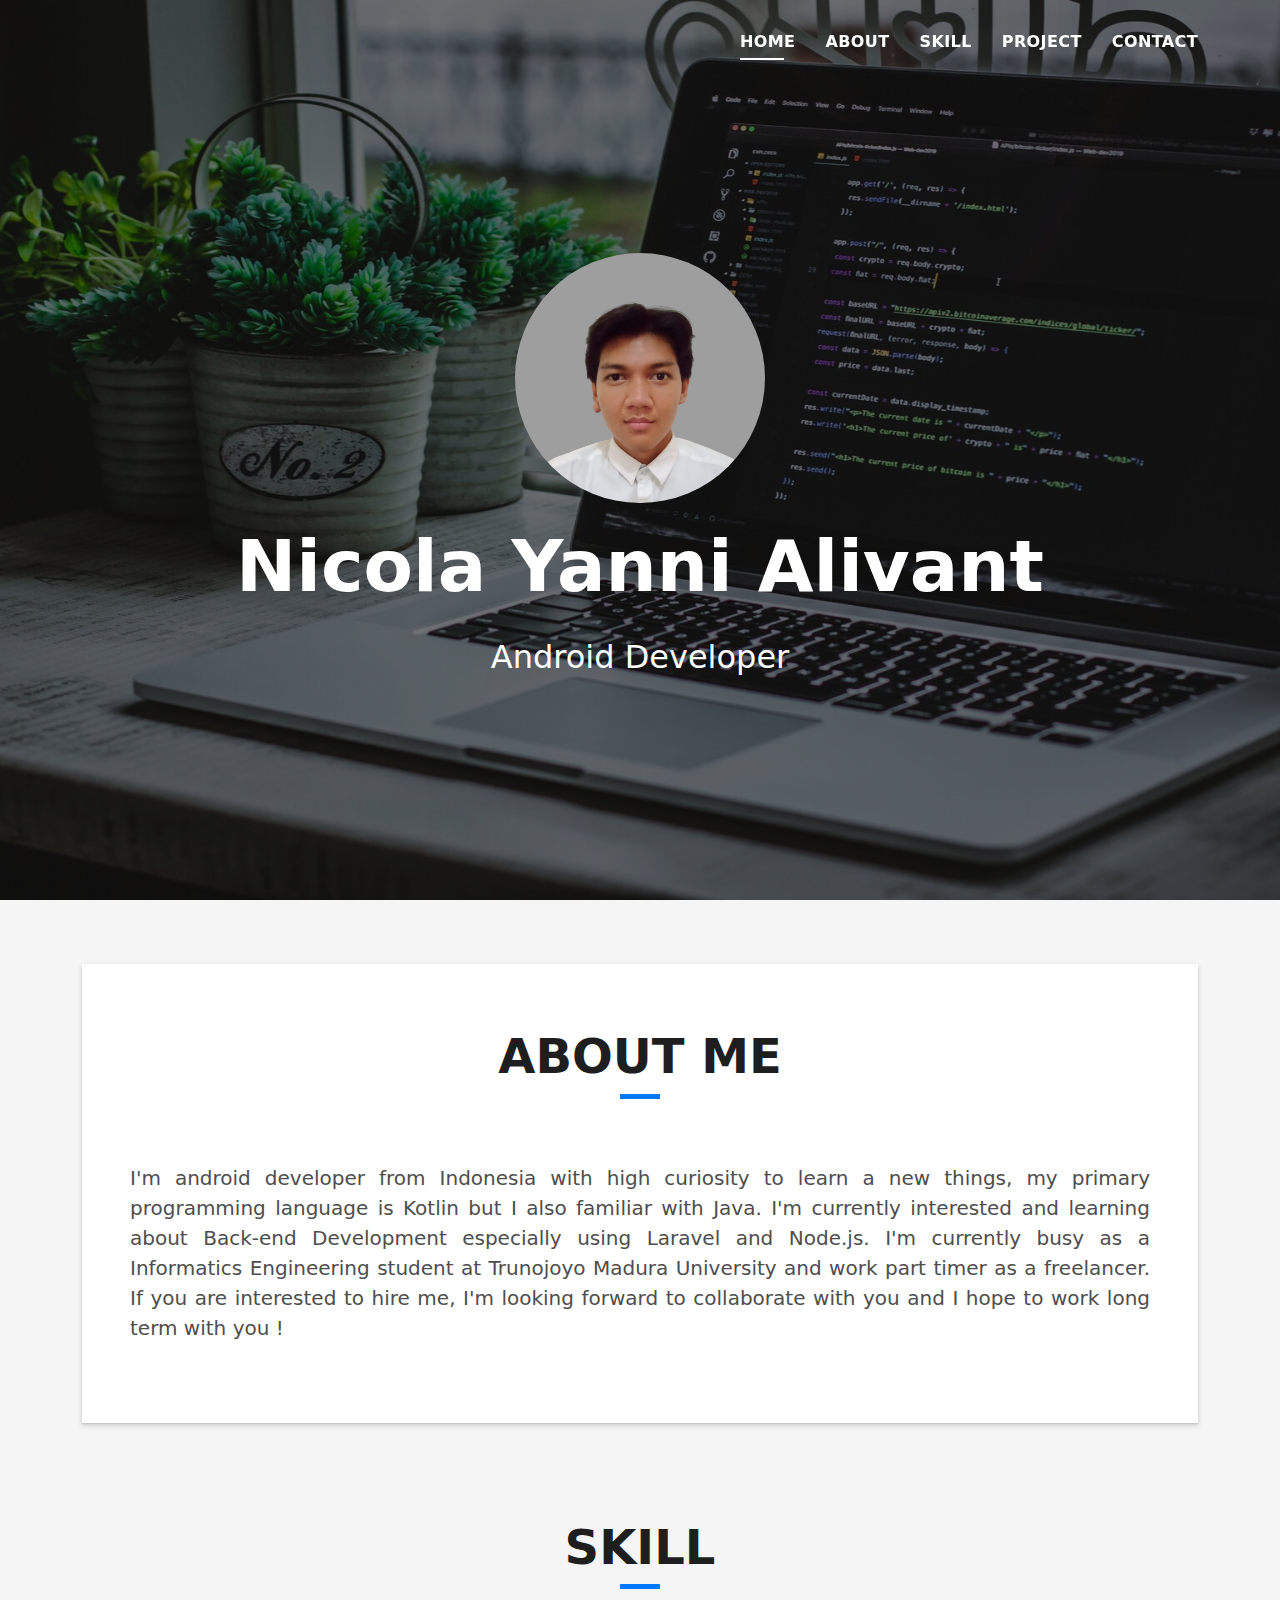
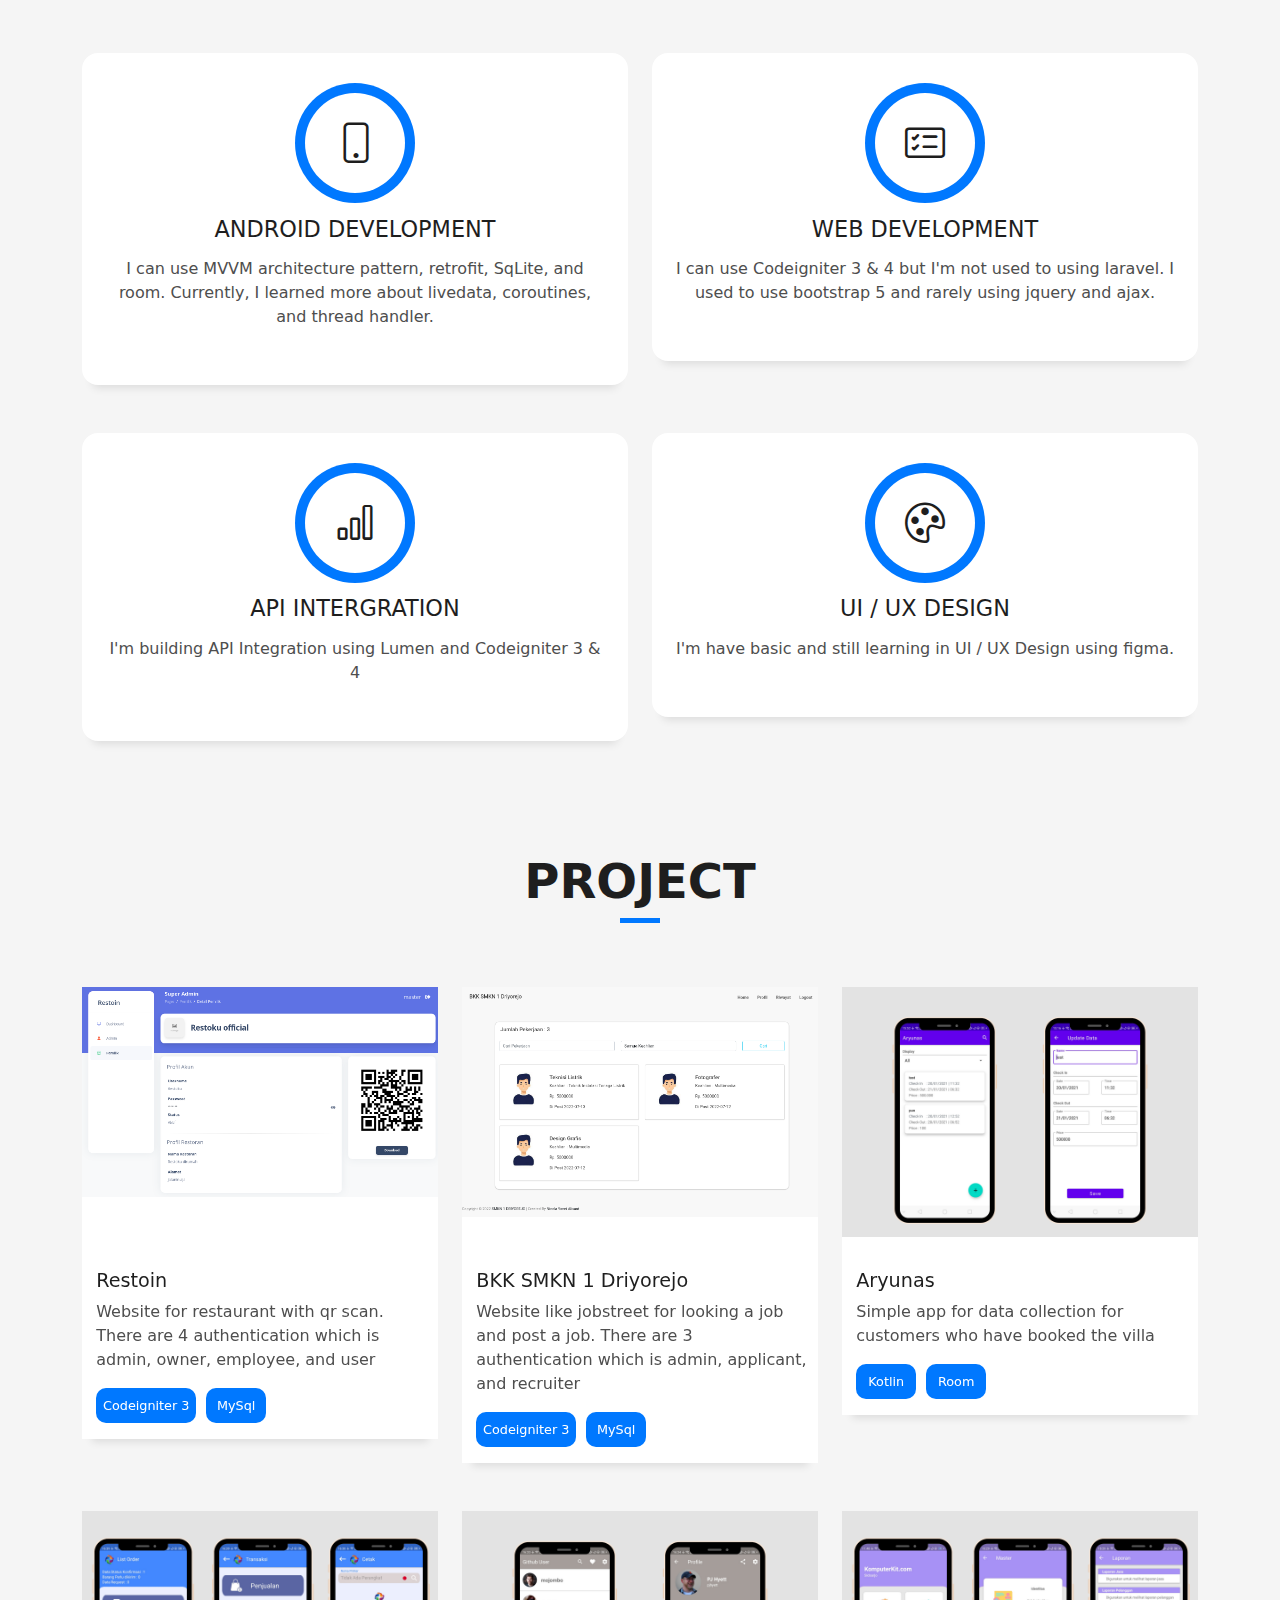
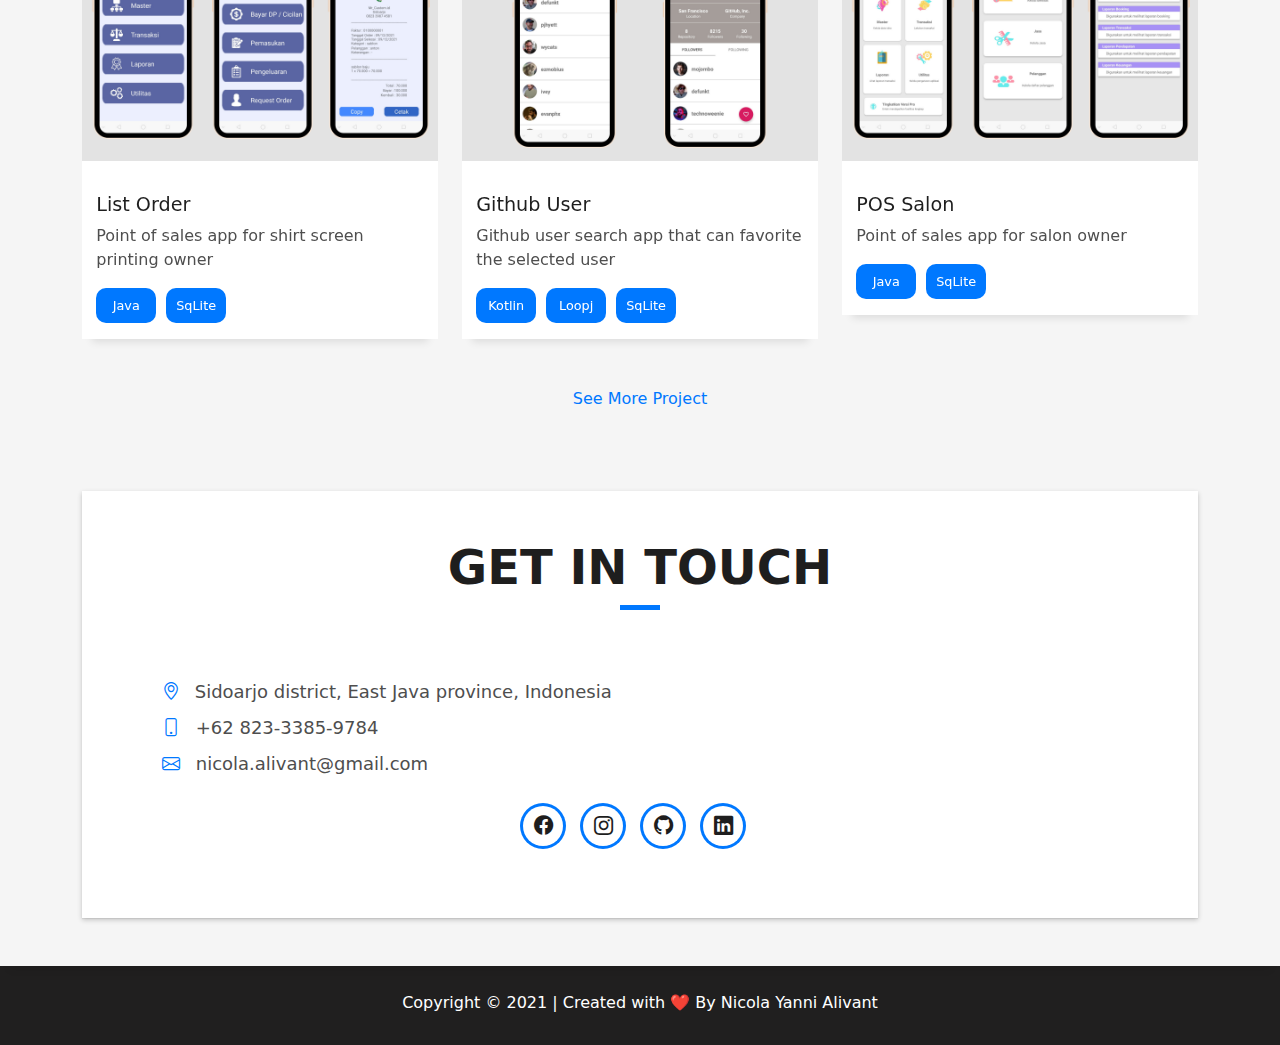
<file: index.html>
<!DOCTYPE html>
<html lang="en">

<head>
  <meta charset="utf-8">
  <meta content="width=device-width, initial-scale=1.0" name="viewport">

  <title>Nicola Yanni Alivant</title>
  <meta content="" name="description">
  <meta content="" name="keywords">

  <!-- Favicons -->
  <link href="assets/img/logo.png" rel="icon">
  <link href="assets/img/apple-touch-icon.png" rel="apple-touch-icon">

  <!-- Vendor CSS Files -->
  <link href="assets/vendor/bootstrap/css/bootstrap.min.css" rel="stylesheet">
  <link href="assets/vendor/bootstrap-icons/bootstrap-icons.css" rel="stylesheet">
  <link href="assets/vendor/glightbox/css/glightbox.min.css" rel="stylesheet">
  <link href="assets/vendor/swiper/swiper-bundle.min.css" rel="stylesheet">

  <!-- Template Main CSS File -->
  <link href="assets/css/style.css" rel="stylesheet">
</head>

<body>

  <!-- ======= Header ======= -->
  <header id="header" class="fixed-top">
    <div class="container d-flex align-items-center justify-content-between">

      <!-- <h1 class="logo"><a href="index.html">Nicola Yanni Alivant</a></h1> -->  
      <div class="logo"></div>
      <!-- <a href="index.html" class="logo"><img src="assets/img/logo.jpg" alt="" class="img-fluid"></a> -->

      <nav id="navbar" class="navbar">
        <ul>
          <li><a class="nav-link scrollto active" href="#hero">Home</a></li>
          <li><a class="nav-link scrollto" href="#about">About</a></li>
          <li><a class="nav-link scrollto" href="#services">Skill</a></li>
          <li><a class="nav-link scrollto " href="#work">Project</a></li>
          <li><a class="nav-link scrollto" href="#contact">Contact</a></li>
        </ul>
        <i class="bi bi-list mobile-nav-toggle"></i>
      </nav><!-- .navbar -->

    </div>
  </header><!-- End Header -->

  <!-- ======= Hero Section ======= -->
  <div id="hero" class="hero route bg-image" style="background-image: url(assets/img/header.jpg);">
    <div class="overlay-itro"></div>
    <div class="hero-content display-table">
      <div class="table-cell">
        <div class="container">
          <!--<p class="display-6 color-d">Hello, world!</p>-->
          <img src="assets/img/me-edited.png" style="border-radius: 50%; object-fit: cover; height: 250px; width: 250px; margin-bottom: 20px; margin-top: 50px;">
          <h1 class="hero-title mb-4">Nicola Yanni Alivant</h1>
          <p class="hero-subtitle">Android Developer</p>
          <!-- <p class="pt-3"><a class="btn btn-primary btn js-scroll px-4" href="#about" role="button">Learn More</a></p> -->
        </div>
      </div>
    </div>
  </div><!-- End Hero Section -->

    <!-- ======= About Section ======= -->
    <section id="about" class="about-mf sect-pt4 route">
      <div class="container">
        <div class="row">
          <div class="col-sm-12">
            <div class="box-shadow-full">
              <div class="row">                
                <div class="col-md-12">
                  <div class="about-me pt-4 pt-md-0">
                    <div class="title-box text-center">
                      <h4 class="title-a">
                        About Me
                      </h4>
                      <div class="line-mf"></div>
                    </div>
                    <p class="lead">
                      I'm android developer from Indonesia with high curiosity to learn a new things, my primary programming language is Kotlin but I also familiar with Java. I'm currently interested and learning about Back-end Development especially using Laravel and Node.js. 
                      I'm currently busy as a Informatics Engineering student at Trunojoyo Madura University and work part timer as a freelancer. If you are interested to hire me, I'm looking forward to collaborate with you and I hope to work long term with you !
                    </p>
                  </div>
                </div>
              </div>
            </div>
          </div>
        </div>
      </div>
    </section><!-- End About Section -->

    <!-- ======= Skill Section ======= -->
    <section id="services" class="services-mf pt-5 route">
      <div class="container">
        <div class="row">
          <div class="col-sm-12">
            <div class="title-box text-center">
              <h4 class="title-a">
                Skill
              </h4>              
              <div class="line-mf"></div>
            </div>
          </div>
        </div>
        <div class="row">
          <div class="col-md-6">
            <div class="service-box">
              <div class="service-ico">
                <span class="ico-circle"><i class="bi bi-phone"></i></span>
              </div>
              <div class="service-content">
                <h2 class="s-title">Android Development</h2>
                <p class="s-description text-center">
                  I can use MVVM architecture pattern, retrofit, SqLite, and room. Currently, I learned more about livedata, coroutines, and thread handler.
                </p>
              </div>
            </div>
          </div>
          <div class="col-md-6">
            <div class="service-box">
              <div class="service-ico">
                <span class="ico-circle"><i class="bi bi-card-checklist"></i></span>
              </div>
              <div class="service-content">
                <h2 class="s-title">Web Development</h2>
                <p class="s-description text-center">
                  I can use Codeigniter 3 & 4 but I'm not used to using laravel. I used to use bootstrap 5 and rarely using jquery and ajax.
                </p>
              </div>
            </div>
          </div>
          <div class="col-md-6">
            <div class="service-box">
              <div class="service-ico">
                <span class="ico-circle"><i class="bi bi-bar-chart"></i></span>
              </div>
              <div class="service-content">
                <h2 class="s-title">API Intergration</h2>
                <p class="s-description text-center">
                  I'm building API Integration using Lumen and Codeigniter 3 & 4
                </p>
              </div>
            </div>
          </div>
          <div class="col-md-6">
            <div class="service-box">
              <div class="service-ico">
                <span class="ico-circle"><i class="bi bi-palette"></i></span>
              </div>
              <div class="service-content">
                <h2 class="s-title">UI / UX Design</h2>
                <p class="s-description text-center">
                  I'm have basic and still learning in UI / UX Design using figma.
                </p>
              </div>
            </div>
          </div>          
        </div>
      </div>
    </section><!-- End Skill Section -->

    <!-- ======= Portfolio Section ======= -->
    <section id="work" class="portfolio-mf sect-pt4 route">
      <div class="container">
        <div class="row">
          <div class="col-sm-12">
            <div class="title-box text-center">
              <h4 class="title-a">
                Project
              </h4>
              <div class="line-mf"></div>
            </div>
          </div>
        </div>
        <div class="row">
          <div class="col-md-4">
            <div class="work-box">
              <a href="assets/img/project/restoin.png" data-gallery="portfolioGallery" class="portfolio-lightbox">
                <div class="work-img">
                  <img src="assets/img/project/restoin.png" alt="" class="img-fluid">
                </div>
              </a>
              <div class="work-content">
                <div class="row">
                  <div class="col-sm-12">
                    <h2 class="w-title">Restoin</h2>
                    <p class="w-desc">Website for restaurant with qr scan. There are 4 authentication which is admin, owner, employee, and user</p>
                    <div class="w-more d-flex">
                      <div class="box-tools" style="width: 100px;">Codeigniter 3</div>
                      <div class="box-tools-sec">MySql</div>
                    </div>
                  </div>
                </div>
              </div>
            </div>
          </div>
            <div class="col-md-4">
              <div class="work-box">
                <a href="assets/img/project/bkk smkn1driyorejo.png" data-gallery="portfolioGallery" class="portfolio-lightbox">
                  <div class="work-img">
                    <img src="assets/img/project/bkk smkn1driyorejo.png" alt="" class="img-fluid">
                  </div>
                </a>
                <div class="work-content">
                  <div class="row">
                    <div class="col-sm-12">
                      <h2 class="w-title">BKK SMKN 1 Driyorejo</h2>
                      <p class="w-desc">Website like jobstreet for looking a job and post a job. There are 3 authentication which is admin, applicant, and recruiter</p>
                      <div class="w-more d-flex">
                        <div class="box-tools" style="width: 100px;">Codeigniter 3</div>
                        <div class="box-tools-sec">MySql</div>
                      </div>
                    </div>
                  </div>
                </div>
              </div>
            </div>
          <div class="col-md-4">
            <div class="work-box">
              <a href="assets/img/project/aryunas.png" data-gallery="portfolioGallery" class="portfolio-lightbox">
                <div class="work-img">
                  <img src="assets/img/project/aryunas.png" alt="" class="img-fluid">
                </div>
              </a>
              <div class="work-content">
                <div class="row">
                  <div class="col-sm-12">
                    <h2 class="w-title">Aryunas</h2>
                    <p class="w-desc">Simple app for data collection for customers who have booked the villa</p>
                    <div class="w-more d-flex">
                      <div class="box-tools">Kotlin</div>
                      <div class="box-tools-sec">Room</div>
                    </div>
                  </div>
                </div>
              </div>
            </div>
          </div>
          <div class="col-md-4">
            <div class="work-box">
              <a href="assets/img/project/list-order.png" data-gallery="portfolioGallery" class="portfolio-lightbox">
                <div class="work-img">
                  <img src="assets/img/project/list-order.png" alt="" class="img-fluid">
                </div>
              </a>
              <div class="work-content">
                <div class="row">
                  <div class="col-sm-12">
                    <h2 class="w-title">List Order</h2>
                    <p class="w-desc">Point of sales app for shirt screen <br>printing owner</p>
                    <div class="w-more d-flex">
                      <div class="box-tools">Java</div>
                      <div class="box-tools-sec">SqLite</div>
                    </div>
                  </div>
                </div>
              </div>
            </div>
          </div>
          <div class="col-md-4">
            <div class="work-box">
              <a href="assets/img/project/github-user.png" data-gallery="portfolioGallery" class="portfolio-lightbox">
                <div class="work-img">
                  <img src="assets/img/project/github-user.png" alt="" class="img-fluid">
                </div>
              </a>
              <div class="work-content">
                <div class="row">
                  <div class="col-sm-12">
                    <h2 class="w-title">Github User</h2>
                    <p class="w-desc">Github user search app that can favorite the selected user</p>
                    <div class="w-more d-flex">
                      <div class="box-tools">Kotlin</div>
                      <div class="box-tools-sec">Loopj</div>
                      <div class="box-tools-sec">SqLite</div>
                    </div>
                  </div>
                </div>
              </div>
            </div>
          </div>          
          <div class="col-md-4">
            <div class="work-box">
              <a href="assets/img/project/salon.png" data-gallery="portfolioGallery" class="portfolio-lightbox">
                <div class="work-img">
                  <img src="assets/img/project/salon.png" alt="" class="img-fluid">
                </div>
              </a>
              <div class="work-content">
                <div class="row">
                  <div class="col-sm-12">
                    <h2 class="w-title">POS Salon</h2>
                    <p class="w-desc">Point of sales app for salon owner</p>
                    <div class="w-more d-flex">
                      <div class="box-tools">Java</div>
                      <div class="box-tools-sec">SqLite</div>
                    </div>
                  </div>
                </div>
              </div>
            </div>
          </div>
          
          <a class="more-project text-center" href="project.html">See More Project</a>                

        </div>
      </div>
    </section><!-- End Portfolio Section -->

    <!-- ======= Contact Section ======= -->
    <section id="contact" class="paralax-mf footer-paralax bg-image route">
      <div class="overlay-mf"></div>
      <div class="container">
        <div class="row">
          <div class="col-sm-12">
            <div class="contact-mf">
              <div id="contact" class="box-shadow-full">
                <div class="row">                  
                  <div class="col-md-12">
                    <div class="title-box text-center">
                      <h4 class="title-a">
                        Get in Touch
                      </h4>
                      <div class="line-mf"></div>
                    </div>
                    <div class="more-info">                      
                      <ul class="list-ico">
                        <li><span class="bi bi-geo-alt"></span> Sidoarjo district, East Java province, Indonesia</li>
                        <li><span class="bi bi-phone"></span> +62 823-3385-9784</li>
                        <li><span class="bi bi-envelope"></span> nicola.alivant@gmail.com</li>
                      </ul>
                    </div>
                    <div class="socials text-center">
                      <ul>
                        <li><a href="https://www.facebook.com/Nicola.Alivant/" target="_blank"><span class="ico-circle"><i class="bi bi-facebook"></i></span></a></li>
                        <li><a href="https://www.instagram.com/nicola_alivant/" target="_blank"><span class="ico-circle"><i class="bi bi-instagram"></i></span></a></li>
                        <li><a href="https://github.com/alco-845" target="_blank"><span class="ico-circle"><i class="bi bi-github"></i></span></a></li>
                        <li><a href="https://www.linkedin.com/in/nicola-alivant" target="_blank"><span class="ico-circle"><i class="bi bi-linkedin"></i></span></a></li>
                      </ul>
                    </div>
                  </div>
                </div>
              </div>
            </div>
          </div>
        </div>
      </div>
    </section><!-- End Contact Section -->

  </main><!-- End #main -->

  <!-- ======= Footer ======= -->
  <footer>
    <div class="container">
      <div class="row">
        <div class="col-sm-12">
          <div class="copyright-box">
            <p class="copyright">
              Copyright &copy; 2021 | Created with ❤️ By Nicola Yanni Alivant
            </p>
          </div>
        </div>
      </div>
    </div>
  </footer><!-- End  Footer -->

  <div id="preloader"></div>
  <a href="#" class="back-to-top d-flex align-items-center justify-content-center"><i class="bi bi-arrow-up-short"></i></a>

  <!-- Vendor JS Files -->
  <script src="assets/vendor/bootstrap/js/bootstrap.bundle.min.js"></script>
  <script src="assets/vendor/glightbox/js/glightbox.min.js"></script>
  <script src="assets/vendor/php-email-form/validate.js"></script>
  <script src="assets/vendor/purecounter/purecounter.js"></script>
  <script src="assets/vendor/swiper/swiper-bundle.min.js"></script>
  <script src="assets/vendor/typed.js/typed.min.js"></script>

  <!-- Template Main JS File -->
  <script src="assets/js/main.js"></script>

</body>

</html>
</file>
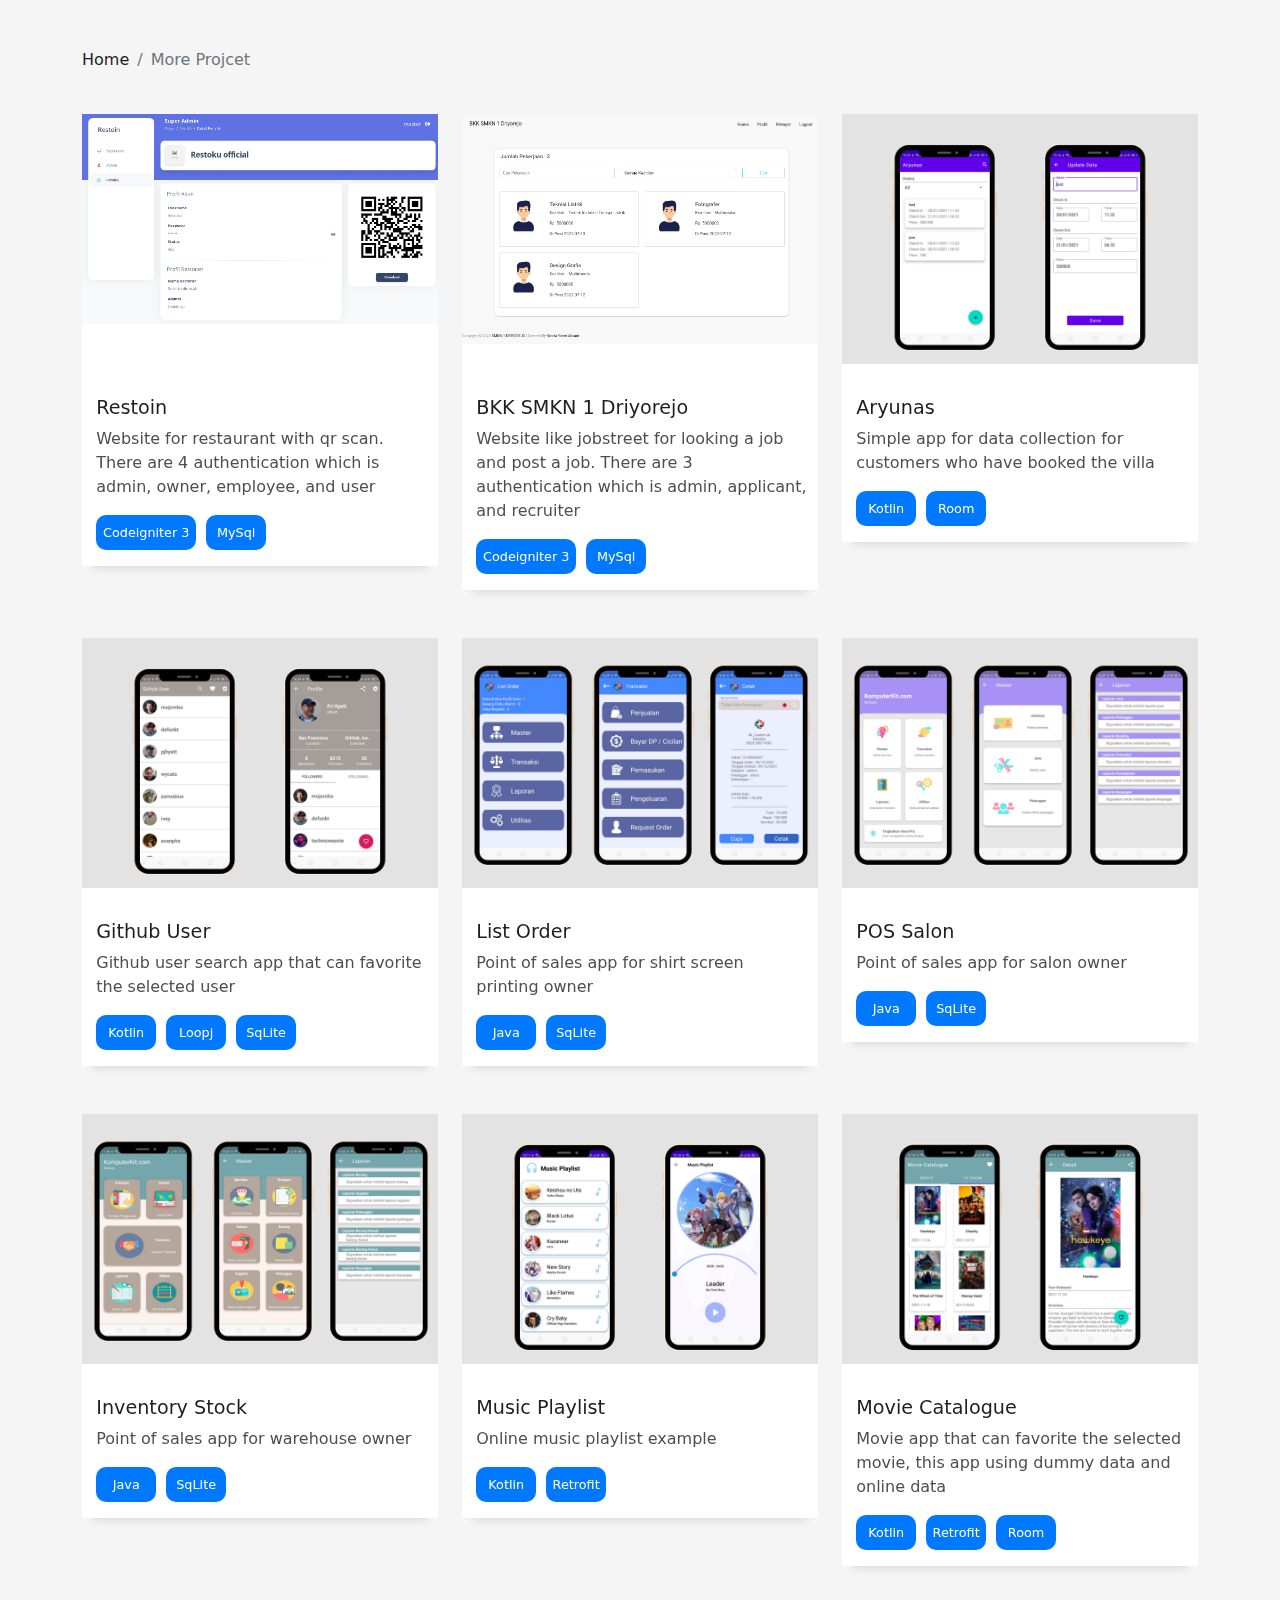
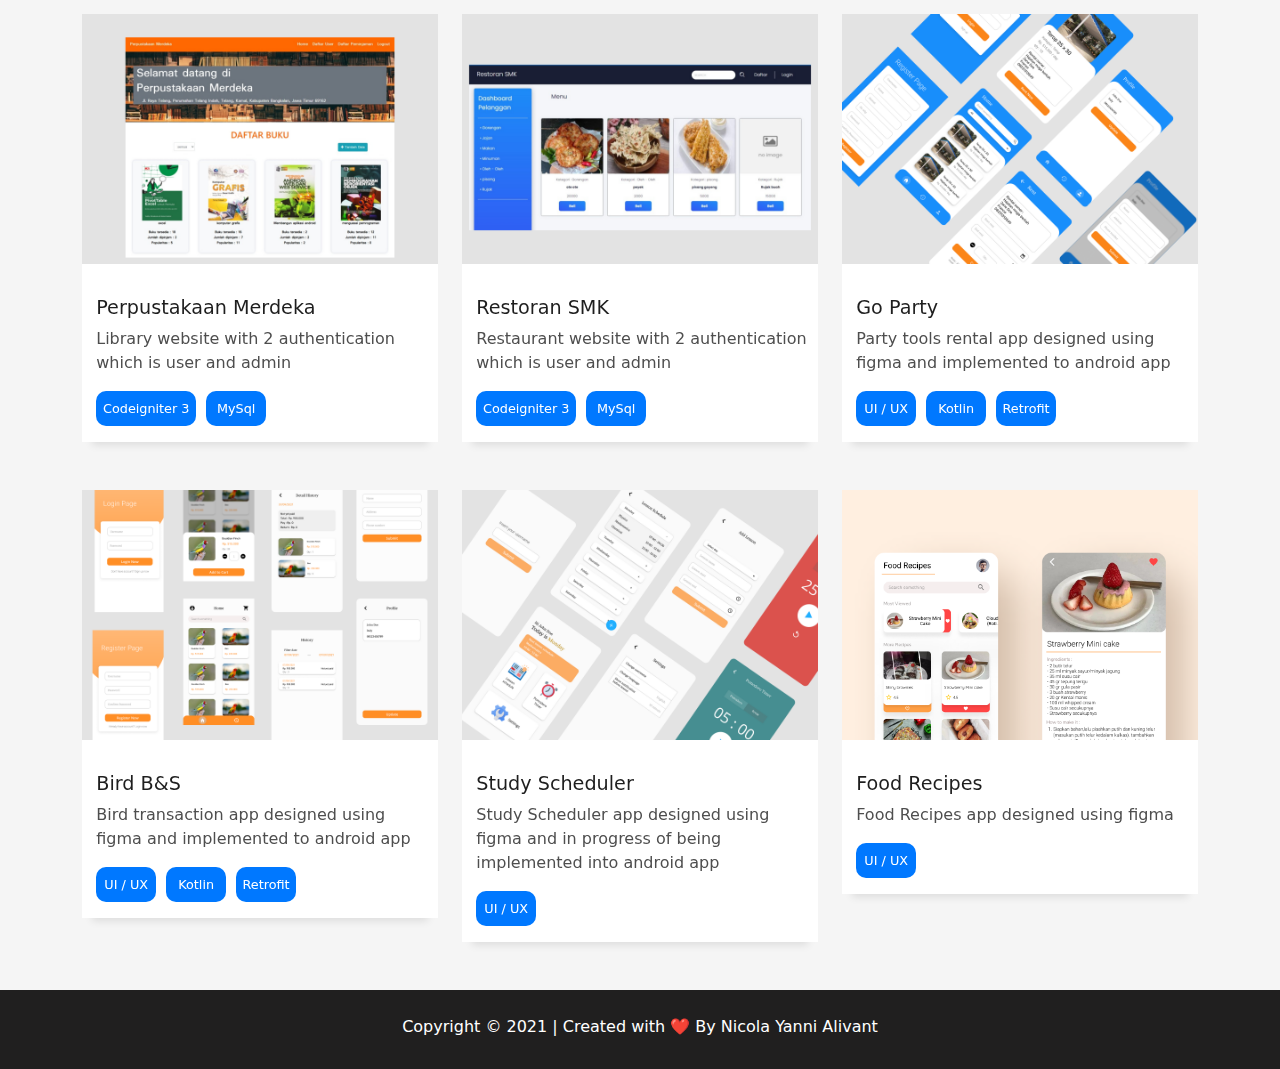
<file: project.html>
<!DOCTYPE html>
<html lang="en">

<head>
  <meta charset="utf-8">
  <meta content="width=device-width, initial-scale=1.0" name="viewport">

  <title>Nicola Yanni Alivant</title>
  <meta content="" name="description">
  <meta content="" name="keywords">

  <!-- Favicons -->
  <link href="assets/img/logo.png" rel="icon">
  <link href="assets/img/apple-touch-icon.png" rel="apple-touch-icon">

  <!-- Vendor CSS Files -->
  <link href="assets/vendor/bootstrap/css/bootstrap.min.css" rel="stylesheet">
  <link href="assets/vendor/bootstrap-icons/bootstrap-icons.css" rel="stylesheet">
  <link href="assets/vendor/glightbox/css/glightbox.min.css" rel="stylesheet">
  <link href="assets/vendor/swiper/swiper-bundle.min.css" rel="stylesheet">

  <!-- Template Main CSS File -->
  <link href="assets/css/style.css" rel="stylesheet">
</head>

<body>

  <div class="intro intro-single route bg-image">
    <div class="intro-content display-table">
      <div class="table-cell">
        <div class="container">
          <ol class="breadcrumb d-flex mt-5">
            <li class="breadcrumb-item">
              <a href="index.html">Home</a>
            </li>
            <li class="breadcrumb-item active">More Projcet</li>
          </ol>
        </div>
      </div>
    </div>
  </div>

    <!-- ======= Portfolio Section ======= -->
    <section id="work" class="portfolio-mf sect-pt4 route" style="margin-top: -3%;">
      <div class="container">
        <div class="row">
          <div class="col-md-4">
            <div class="work-box">
              <a href="assets/img/project/restoin.png" data-gallery="portfolioGallery" class="portfolio-lightbox">
                <div class="work-img">
                  <img src="assets/img/project/restoin.png" alt="" class="img-fluid">
                </div>
              </a>
              <div class="work-content">
                <div class="row">
                  <div class="col-sm-12">
                    <h2 class="w-title">Restoin</h2>
                    <p class="w-desc">Website for restaurant with qr scan. There are 4 authentication which is admin, owner, employee, and user</p>
                    <div class="w-more d-flex">
                      <div class="box-tools" style="width: 100px;">Codeigniter 3</div>
                      <div class="box-tools-sec">MySql</div>
                    </div>
                  </div>
                </div>
              </div>
            </div>
          </div>
            <div class="col-md-4">
              <div class="work-box">
                <a href="assets/img/project/bkk smkn1driyorejo.png" data-gallery="portfolioGallery" class="portfolio-lightbox">
                  <div class="work-img">
                    <img src="assets/img/project/bkk smkn1driyorejo.png" alt="" class="img-fluid">
                  </div>
                </a>
                <div class="work-content">
                  <div class="row">
                    <div class="col-sm-12">
                      <h2 class="w-title">BKK SMKN 1 Driyorejo</h2>
                      <p class="w-desc">Website like jobstreet for looking a job and post a job. There are 3 authentication which is admin, applicant, and recruiter</p>
                      <div class="w-more d-flex">
                        <div class="box-tools" style="width: 100px;">Codeigniter 3</div>
                        <div class="box-tools-sec">MySql</div>
                      </div>
                    </div>
                  </div>
                </div>
              </div>
            </div>
          <div class="col-md-4">
            <div class="work-box">
              <a href="assets/img/project/aryunas.png" data-gallery="portfolioGallery" class="portfolio-lightbox">
                <div class="work-img">
                  <img src="assets/img/project/aryunas.png" alt="" class="img-fluid">
                </div>
              </a>
              <div class="work-content">
                <div class="row">
                  <div class="col-sm-12">
                    <h2 class="w-title">Aryunas</h2>
                    <p class="w-desc">Simple app for data collection for customers who have booked the villa</p>
                    <div class="w-more d-flex">
                      <div class="box-tools">Kotlin</div>
                      <div class="box-tools-sec">Room</div>
                    </div>
                  </div>
                </div>
              </div>
            </div>
          </div>
          <div class="col-md-4">
            <div class="work-box">
              <a href="assets/img/project/github-user.png" data-gallery="portfolioGallery" class="portfolio-lightbox">
                <div class="work-img">
                  <img src="assets/img/project/github-user.png" alt="" class="img-fluid">
                </div>
              </a>
              <div class="work-content">
                <div class="row">
                  <div class="col-sm-12">
                    <h2 class="w-title">Github User</h2>
                    <p class="w-desc">Github user search app that can favorite the selected user</p>
                    <div class="w-more d-flex">
                      <div class="box-tools">Kotlin</div>
                      <div class="box-tools-sec">Loopj</div>
                      <div class="box-tools-sec">SqLite</div>
                    </div>
                  </div>
                </div>
              </div>
            </div>
          </div>
          <div class="col-md-4">
            <div class="work-box">
              <a href="assets/img/project/list-order.png" data-gallery="portfolioGallery" class="portfolio-lightbox">
                <div class="work-img">
                  <img src="assets/img/project/list-order.png" alt="" class="img-fluid">
                </div>
              </a>
              <div class="work-content">
                <div class="row">
                  <div class="col-sm-12">
                    <h2 class="w-title">List Order</h2>
                    <p class="w-desc">Point of sales app for shirt screen <br>printing owner</p>
                    <div class="w-more d-flex">
                      <div class="box-tools">Java</div>
                      <div class="box-tools-sec">SqLite</div>
                    </div>
                  </div>
                </div>
              </div>
            </div>
          </div>
          <div class="col-md-4">
            <div class="work-box">
              <a href="assets/img/project/salon.png" data-gallery="portfolioGallery" class="portfolio-lightbox">
                <div class="work-img">
                  <img src="assets/img/project/salon.png" alt="" class="img-fluid">
                </div>
              </a>
              <div class="work-content">
                <div class="row">
                  <div class="col-sm-12">
                    <h2 class="w-title">POS Salon</h2>
                    <p class="w-desc">Point of sales app for salon owner</p>
                    <div class="w-more d-flex">
                      <div class="box-tools">Java</div>
                      <div class="box-tools-sec">SqLite</div>
                    </div>
                  </div>
                </div>
              </div>
            </div>
          </div>     
          <div class="col-md-4">
            <div class="work-box">
              <a href="assets/img/project/inventory-stock.png" data-gallery="portfolioGallery" class="portfolio-lightbox">
                <div class="work-img">
                  <img src="assets/img/project/inventory-stock.png" alt="" class="img-fluid">
                </div>
              </a>
              <div class="work-content">
                <div class="row">
                  <div class="col-sm-12">
                    <h2 class="w-title">Inventory Stock</h2>
                    <p class="w-desc">Point of sales app for warehouse owner</p>
                    <div class="w-more d-flex">
                      <div class="box-tools">Java</div>
                      <div class="box-tools-sec">SqLite</div>
                    </div>
                  </div>
                </div>
              </div>
            </div>
          </div>                         
          <div class="col-md-4">
            <div class="work-box">
              <a href="assets/img/project/music-playlist.png" data-gallery="portfolioGallery" class="portfolio-lightbox">
                <div class="work-img">
                  <img src="assets/img/project/music-playlist.png" alt="" class="img-fluid">
                </div>
              </a>
              <div class="work-content">
                <div class="row">
                  <div class="col-sm-12">
                    <h2 class="w-title">Music Playlist</h2>
                    <p class="w-desc">Online music playlist example</p>
                    <div class="w-more d-flex">
                      <div class="box-tools">Kotlin</div>
                      <div class="box-tools-sec">Retrofit</div>                      
                    </div>
                  </div>
                </div>
              </div>
            </div>
          </div>
          <div class="col-md-4">
            <div class="work-box">
              <a href="assets/img/project/movie-catalogue.png" data-gallery="portfolioGallery" class="portfolio-lightbox">
                <div class="work-img">
                  <img src="assets/img/project/movie-catalogue.png" alt="" class="img-fluid">
                </div>
              </a>
              <div class="work-content">
                <div class="row">
                  <div class="col-sm-12">
                    <h2 class="w-title">Movie Catalogue</h2>
                    <p class="w-desc">Movie app that can favorite the selected movie, this app using dummy data and online data</p>
                    <div class="w-more d-flex">
                      <div class="box-tools">Kotlin</div>
                      <div class="box-tools-sec">Retrofit</div>
                      <div class="box-tools-sec">Room</div>
                    </div>
                  </div>
                </div>
              </div>
            </div>
          </div>          
          <div class="col-md-4">
            <div class="work-box">
              <a href="assets/img/project/perpustakaan.png" data-gallery="portfolioGallery" class="portfolio-lightbox">
                <div class="work-img">
                  <img src="assets/img/project/perpustakaan.png" alt="" class="img-fluid">
                </div>
              </a>
              <div class="work-content">
                <div class="row">
                  <div class="col-sm-12">
                    <h2 class="w-title">Perpustakaan Merdeka</h2>
                    <p class="w-desc">Library website with 2 authentication which is user and admin</p>
                    <div class="w-more d-flex">
                      <div class="box-tools" style="width: 100px;">Codeigniter 3</div>
                      <div class="box-tools-sec">MySql</div>
                    </div>
                  </div>
                </div>
              </div>
            </div>
          </div>
          <div class="col-md-4">
            <div class="work-box">
              <a href="assets/img/project/restoran.png" data-gallery="portfolioGallery" class="portfolio-lightbox">
                <div class="work-img">
                  <img src="assets/img/project/restoran.png" alt="" class="img-fluid">
                </div>
              </a>
              <div class="work-content">
                <div class="row">
                  <div class="col-sm-12">
                    <h2 class="w-title">Restoran SMK</h2>
                    <p class="w-desc">Restaurant website with 2 authentication which is user and admin</p>
                    <div class="w-more d-flex">
                      <div class="box-tools" style="width: 100px;">Codeigniter 3</div>
                      <div class="box-tools-sec">MySql</div>
                    </div>
                  </div>
                </div>
              </div>
            </div>
          </div>          
          <div class="col-md-4">
            <div class="work-box">
              <a href="assets/img/project/Go Party.png" data-gallery="portfolioGallery" class="portfolio-lightbox">
                <div class="work-img">
                  <img src="assets/img/project/Go Party.png" alt="" class="img-fluid">
                </div>
              </a>
              <div class="work-content">
                <div class="row">
                  <div class="col-sm-12">
                    <h2 class="w-title">Go Party</h2>
                    <p class="w-desc">Party tools rental app designed using figma and implemented to android app</p>
                    <div class="w-more d-flex">
                      <div class="box-tools">UI / UX</div>
                      <div class="box-tools-sec">Kotlin</div>
                      <div class="box-tools-sec">Retrofit</div>
                    </div>
                  </div>
                </div>
              </div>
            </div>
          </div>
          <div class="col-md-4">
            <div class="work-box">
              <a href="assets/img/project/Bird B&S.png" data-gallery="portfolioGallery" class="portfolio-lightbox">
                <div class="work-img">
                  <img src="assets/img/project/Bird B&S.png" alt="" class="img-fluid">
                </div>
              </a>
              <div class="work-content">
                <div class="row">
                  <div class="col-sm-12">
                    <h2 class="w-title">Bird B&S</h2>
                    <p class="w-desc">Bird transaction app designed using figma and implemented to android app</p>
                    <div class="w-more d-flex">
                      <div class="box-tools">UI / UX</div>
                      <div class="box-tools-sec">Kotlin</div>
                      <div class="box-tools-sec">Retrofit</div>
                    </div>
                  </div>
                </div>
              </div>
            </div>
          </div>
          <div class="col-md-4">
            <div class="work-box">
              <a href="assets/img/project/Study Schedule.png" data-gallery="portfolioGallery" class="portfolio-lightbox">
                <div class="work-img">
                  <img src="assets/img/project/Study Schedule.png" alt="" class="img-fluid">
                </div>
              </a>
              <div class="work-content">
                <div class="row">
                  <div class="col-sm-12">
                    <h2 class="w-title">Study Scheduler</h2>
                    <p class="w-desc">Study Scheduler app designed using figma and in progress of being implemented into android app</p>
                    <div class="w-more d-flex">
                      <div class="box-tools">UI / UX</div>
                    </div>
                  </div>                  
                </div>
              </div>
            </div>
          </div>
          <div class="col-md-4">
            <div class="work-box">
              <a href="assets/img/project/Food recipes.png" data-gallery="portfolioGallery" class="portfolio-lightbox">
                <div class="work-img">
                  <img src="assets/img/project/Food recipes.png" alt="" class="img-fluid">
                </div>
              </a>
              <div class="work-content">
                <div class="row">
                  <div class="col-sm-12">
                    <h2 class="w-title">Food Recipes</h2>
                    <p class="w-desc">Food Recipes app designed using figma</p>
                    <div class="w-more d-flex">
                      <div class="box-tools">UI / UX</div>
                    </div>
                  </div>
                </div>
              </div>
            </div>
          </div>                    

        </div>
      </div>
    </section><!-- End Portfolio Section -->

  </main><!-- End #main -->

  <!-- ======= Footer ======= -->
  <footer>
    <div class="container">
      <div class="row">
        <div class="col-sm-12">
          <div class="copyright-box">
            <p class="copyright">
              Copyright &copy; 2021 | Created with ❤️ By Nicola Yanni Alivant
            </p>
          </div>
        </div>
      </div>
    </div>
  </footer><!-- End  Footer -->

  <div id="preloader"></div>
  <a href="#" class="back-to-top d-flex align-items-center justify-content-center"><i class="bi bi-arrow-up-short"></i></a>

  <!-- Vendor JS Files -->
  <script src="assets/vendor/bootstrap/js/bootstrap.bundle.min.js"></script>
  <script src="assets/vendor/glightbox/js/glightbox.min.js"></script>
  <script src="assets/vendor/php-email-form/validate.js"></script>
  <script src="assets/vendor/purecounter/purecounter.js"></script>
  <script src="assets/vendor/swiper/swiper-bundle.min.js"></script>
  <script src="assets/vendor/typed.js/typed.min.js"></script>

  <!-- Template Main JS File -->
  <script src="assets/js/main.js"></script>

</body>

</html>
</file>
<file: assets/css/style.css>
/*--------------------------------------------------------------
# General
--------------------------------------------------------------*/
body {
  background-color: #f5f5f5;
  color: #4e4e4e;
}

h1,
h2,
h3,
h4,
h5,
h6 {
  color: #1e1e1e;
}

a {
  color: #1e1e1e;
  text-decoration: none;
  transition: all 0.5s ease-in-out;
}
a:hover {
  color: #0078ff;
  text-decoration: none;
  transition: all 0.5s ease-in-out;
}

.p-r {
  position: relative;
}

.color-a {
  text-decoration: none;
  color: #0078ff;
}

.color-d {
  color: #f5f5f5;
}

.color-text-a {
  text-decoration: none;
  color: #4e4e4e;
}

.box-shadow,
.card-blog,
.work-box,
.service-box,
.paralax-mf {
  box-shadow: 0 13px 8px -10px rgba(0, 0, 0, 0.1);
}

.box-shadow-a,
.button:hover {
  text-decoration: none;
  box-shadow: 0 0 0 4px #cde1f8;
}

.display-5 {
  font-size: 2.5rem;
  font-weight: 300;
  line-height: 1.1;
}

.display-6 {
  font-size: 2rem;
  font-weight: 300;
  line-height: 1.1;
}

.avatar {
  width: 32px;
  height: 32px;
  margin-right: 4px;
  overflow: hidden;
}

.bg-image {
  background-repeat: no-repeat;
  background-attachment: fixed;
  background-size: cover;
  background-position: center center;
}
@media (max-width: 1024px) {
  .bg-image {
    background-attachment: scroll;
  }
}

.overlay-mf {
  background-color: #f5f5f5;
}

.overlay-mf {
  position: absolute;
  top: 0;
  left: 0px;
  padding: 0;
  height: 100%;
  width: 100%;
  opacity: 0.7;
}

.paralax-mf {
  position: relative;
  padding: 8rem 0;
}

.display-table {
  width: 100%;
  height: 100%;
  display: table;
}

.table-cell {
  display: table-cell;
  vertical-align: middle;
}

/*--/ Sections /--*/
.sect-4 {
  padding: 4rem 0;
}

.sect-pt4 {
  padding-top: 4rem;
}

.sect-mt4 {
  margin-top: 4rem;
}

/*--/ Title s /--*/
.title-s {
  font-weight: 600;
  color: #1e1e1e;
  font-size: 1.1rem;
}

/*--/ Title A /--*/
.title-box {
  margin-bottom: 4rem;
}

.title-a {
  text-decoration: none;
  font-size: 3rem;
  font-weight: bold;
  text-transform: uppercase;
}

.subtitle-a {
  text-decoration: none;
  color: #4e4e4e;
}

.line-mf {
  width: 40px;
  height: 5px;
  background-color: #0078ff;
  margin: 0 auto;
}

/*--/ Title Left /--*/
.title-box-2 {
  margin-bottom: 3rem;
}

.title-left {
  font-size: 2rem;
  position: relative;
}
.title-left:before {
  content: "";
  position: absolute;
  height: 3px;
  background-color: #0078ff;
  width: 100px;
  bottom: -12px;
}

/*------/ Box /------*/
.box-pl2 {
  padding-left: 2rem;
}

.box-shadow-full {
  padding: 3rem 1.25rem;
  position: relative;
  background-color: #fff;
  margin-bottom: 3rem;
  z-index: 2;
  box-shadow: 0 1px 1px 0 rgba(0, 0, 0, 0.06), 0 2px 5px 0 rgba(0, 0, 0, 0.2);
}
@media (min-width: 768px) {
  .box-shadow-full {
    padding: 3rem;
  }
}

/*------/ box-tools /------*/
.more-project {
  color: #0078ff;
}

.more-project:hover {
  color: #cde1f8;
  transition: all 500ms ease;
}

/*------/ box-tools /------*/
.box-tools {
  height: 35px;
  width: 60px;
  color: white;
  background-color: #0078ff;
  border-radius: 10px;
  display: flex;
  justify-content: center;
  align-items: center;
}

.box-tools-sec {
  height: 35px;
  width: 60px;
  margin-left: 3%;
  color: white;
  background-color: #0078ff;
  border-radius: 10px;
  display: flex;
  justify-content: center;
  align-items: center;
}


/*------/ Socials /------*/
.socials {
  padding: 1.5rem 0;
  margin-right: 3%;
}
.socials ul li {
  display: inline-block;
}
.socials .ico-circle {
  height: 40px;
  width: 40px;
  font-size: 1.2rem;
  border-radius: 50%;
  padding-top: 10%;
  line-height: 1.6;
  margin: 0 15px 0 0;
  box-shadow: 0 0 0 3px #0078ff;
  transition: all 500ms ease;
}
.socials .ico-circle:hover {
  background-color: #0078ff;
  color: #fff;
  box-shadow: 0 0 0 3px #cde1f8;
  transition: all 500ms ease;
}

/*------/ Ul resect /------*/
.ul-resect,
.widget-tags ul,
.widget-sidebar .list-sidebar,
.box-comments .list-comments,
.blog-wrapper .post-meta ul,
.list-ico,
.socials ul {
  list-style: none;
  margin-bottom: 0;
}

.list-ico {
  line-height: 2;
  font-size: 18px;
}
.list-ico span {
  color: #0078ff;
  margin-right: 10px;
}

/*------/ Ico Circle /------*/
.ico-circle {
  height: 100px;
  width: 100px;
  font-size: 2rem;
  border-radius: 50%;
  line-height: 1.55;
  margin: 0 auto;
  text-align: center;
  box-shadow: 0 0 0 10px #0078ff;
  display: block;
}

/*------/ Owl Carousel /------*/
.owl-theme .owl-dots {
  text-align: center;
  margin-top: 18px;
}
.owl-theme .owl-dots .owl-dot {
  display: inline-block;
}
.owl-theme .owl-dots .owl-dot span {
  width: 18px;
  height: 7px;
  margin: 5px 5px;
  background: #cde1f8;
  border: 0px solid #cde1f8;
  display: block;
  transition: all 0.6s ease-in-out;
  cursor: pointer;
}
.owl-theme .owl-dots .owl-dot:hover span {
  background-color: #cde1f8;
}
.owl-theme .owl-dots .owl-dot.active span {
  background-color: #1b1b1b;
  width: 25px;
}

/*--/ Scrolltop s /--*/
.scrolltop-mf {
  position: relative;
  display: none;
}
.scrolltop-mf span {
  z-index: 999;
  position: fixed;
  width: 42px;
  height: 42px;
  background-color: #0078ff;
  opacity: 0.7;
  font-size: 1.6rem;
  line-height: 1.5;
  text-align: center;
  color: #fff;
  top: auto;
  left: auto;
  right: 30px;
  bottom: 50px;
  cursor: pointer;
  border-radius: 50%;
}

/*--------------------------------------------------------------
# Back to top button
--------------------------------------------------------------*/
.back-to-top {
  position: fixed;
  visibility: hidden;
  opacity: 0;
  right: 15px;
  bottom: 15px;
  z-index: 996;
  background: #0078ff;
  width: 60px;
  height: 60px;
  border-radius: 50px;
  transition: all 0.4s;
}
.back-to-top i {
  font-size: 28px;
  color: #fff;
  line-height: 0;
}
.back-to-top:hover {
  background: #298eff;
  color: #fff;
}
.back-to-top.active {
  visibility: visible;
  opacity: 1;
}

/*------/ Prelaoder /------*/
#preloader {
  position: fixed;
  top: 0;
  left: 0;
  right: 0;
  bottom: 0;
  z-index: 9999;
  overflow: hidden;
  background: #fff;
}

#preloader:before {
  content: "";
  position: fixed;
  top: calc(50% - 30px);
  left: calc(50% - 30px);
  border: 6px solid #f2f2f2;
  border-top: 6px solid #0078ff;
  border-radius: 50%;
  width: 60px;
  height: 60px;
  -webkit-animation: animate-preloader 1s linear infinite;
  animation: animate-preloader 1s linear infinite;
}

@-webkit-keyframes animate-preloader {
  0% {
    transform: rotate(0deg);
  }
  100% {
    transform: rotate(360deg);
  }
}

@keyframes animate-preloader {
  0% {
    transform: rotate(0deg);
  }
  100% {
    transform: rotate(360deg);
  }
}
/*------/ Button /------*/
.button {
  display: inline-block;
  padding: 0.3rem 0.6rem;
  text-align: center;
  vertical-align: middle;
  -webkit-user-select: none;
  -moz-user-select: none;
  user-select: none;
  font-size: 1rem;
  border-radius: 0.3rem;
  border: 1px solid transparent;
  transition: all 500ms ease;
  cursor: pointer;
}
.button:focus {
  outline: 0;
}
.button:hover {
  background-color: #0062d3;
  color: #fff;
  transition: all 500ms ease;
}

.button-a {
  text-decoration: none;
  background-color: #0078ff;
  color: #fff;
  border-color: #cde1f8;
}

.button-big {
  padding: 0.9rem 2.3rem;
  font-size: 1.2rem;
}

.button-rouded {
  border-radius: 5rem;
}

.btn-lg {
  padding: 0.5rem 1rem;
  font-size: 1.25rem;
  line-height: 1.5;
  border-radius: 0.3rem;
}

/*--------------------------------------------------------------
# Header
--------------------------------------------------------------*/
#header {
  transition: all 0.5s;
  z-index: 997;
  padding: 20px 0;
}
#header .logo {
  font-size: 28px;
  margin: 0;
  padding: 0;
  font-weight: 600;
  letter-spacing: 1px;
}
#header .logo a {
  color: #fff;
}
#header .logo img {
  max-height: 40px;
}
#header.header-scrolled {
  background: rgba(0, 0, 0, 0.9);
  padding: 12px 0;
}

/*--------------------------------------------------------------
# Navigation Menu
--------------------------------------------------------------*/
/**
* Desktop Navigation 
*/
.navbar {
  padding: 0;
}
.navbar ul {
  margin: 0;
  padding: 0;
  display: flex;
  list-style: none;
  align-items: center;
}
.navbar li {
  position: relative;
}
.navbar > ul > li {
  white-space: nowrap;
  padding: 10px 0 10px 30px;
}
.navbar a,
.navbar a:focus {
  display: flex;
  align-items: center;
  justify-content: space-between;
  color: #fff;
  font-size: 16px;
  font-weight: 600;
  padding: 0;
  white-space: nowrap;
  transition: 0.3s;
  letter-spacing: 0.4px;
  position: relative;
  text-transform: uppercase;
}
.navbar a i,
.navbar a:focus i {
  font-size: 12px;
  line-height: 0;
  margin-left: 5px;
}
.navbar > ul > li > a:before {
  content: "";
  position: absolute;
  width: 100%;
  height: 2px;
  bottom: -6px;
  left: 0;
  width: 0;
  background-color: #fff;
  visibility: hidden;
  transition: all 0.3s ease-in-out 0s;
}
.navbar a:hover:before,
.navbar li:hover > a:before,
.navbar .active:before {
  visibility: visible;
  width: 80%;
}
.navbar a:hover,
.navbar .active,
.navbar .active:focus,
.navbar li:hover > a {
  color: #fff;
}

/**
* Mobile Navigation 
*/
.mobile-nav-toggle {
  color: #fff;
  font-size: 28px;
  cursor: pointer;
  display: none;
  line-height: 0;
  transition: 0.5s;
}

@media (max-width: 991px) {
  .mobile-nav-toggle {
    display: block;
  }

  .navbar ul {
    display: none;
  }
}
.navbar-mobile {
  position: fixed;
  overflow: hidden;
  top: 0;
  right: 0;
  left: 0;
  bottom: 0;
  background: rgba(78, 78, 78, 0.9);
  transition: 0.3s;
  z-index: 999;
}
.navbar-mobile .mobile-nav-toggle {
  position: absolute;
  top: 15px;
  right: 15px;
}
.navbar-mobile ul {
  display: block;
  position: absolute;
  top: 55px;
  right: 15px;
  bottom: 15px;
  left: 15px;
  padding: 10px 0;
  background-color: #000;
  overflow-y: auto;
  transition: 0.3s;
}
.navbar-mobile > ul > li {
  padding: 0;
}
.navbar-mobile a:hover:before,
.navbar-mobile li:hover > a:before,
.navbar-mobile .active:before {
  visibility: hidden;
}
.navbar-mobile a,
.navbar-mobile a:focus {
  padding: 10px 20px;
  font-size: 15px;
  color: #fff;
}
.navbar-mobile a:hover,
.navbar-mobile .active,
.navbar-mobile li:hover > a {
  color: #0078ff;
}
.navbar-mobile .getstarted,
.navbar-mobile .getstarted:focus {
  margin: 15px;
}
/*--------------------------------------------------------------
# Hero Section
--------------------------------------------------------------*/
.hero {
  height: 100vh;
  position: relative;
  color: #fff;
}
.hero .hero-content {
  text-align: center;
  position: absolute;
}
.hero .overlay-itro {
  background-color: rgba(0, 0, 0, 0.6);
  position: absolute;
  top: 0;
  left: 0px;
  padding: 0;
  height: 100%;
  width: 100%;
  opacity: 0.9;
}
.hero .hero-title {
  color: #fff;
  font-weight: 600;
  font-size: 3rem;
}
@media (min-width: 768px) {
  .hero .hero-title {
    font-size: 4.5rem;
  }
}
.hero .hero-subtitle {
  font-size: 1.5rem;
  font-weight: 300;
}
@media (min-width: 768px) {
  .hero .hero-subtitle {
    font-size: 2rem;
  }
}
.hero .text-slider-items {
  display: none;
}

.hero-single {
  height: 350px;
}
.hero-single .hero-content {
  margin-top: 30px;
}
.hero-single .hero-title {
  text-transform: uppercase;
  font-size: 3rem;
}
@media (min-width: 768px) {
  .hero-single .hero-title {
    font-size: 3.5rem;
  }
}
.hero-single .breadcrumb {
  background-color: transparent;
  color: #0078ff;
}
.hero-single .breadcrumb .breadcrumb-item:before {
  color: #cde1f8;
}
.hero-single .breadcrumb .breadcrumb-item.active {
  color: #cde1f8;
}
.hero-single .breadcrumb a {
  color: #fff;
}

/*--------------------------------------------------------------
# About
--------------------------------------------------------------*/
.about-me {
  text-align: justify;
}
.about-mf .box-shadow-full {
  padding-top: 4rem;
  padding-bottom: 4rem;
}
.about-mf .about-img {
  margin-bottom: 2rem;
}
.about-mf .about-img img {
  margin-left: 10px;
}
@media (min-width: 767px) {
  .about-mf .box-pl2 {
    margin-top: 3rem;
    padding-left: 0rem;
  }
}

.skill-mf span {
  color: #4e4e4e;
}
.skill-mf .progress {
  background-color: #cde1f8;
  margin: 0.5rem 0 1.2rem 0;
  border-radius: 0;
  height: 0.7rem;
}
.skill-mf .progress .progress-bar {
  height: 0.7rem;
  background-color: #0078ff;
}

/*--------------------------------------------------------------
# Services
--------------------------------------------------------------*/
.service-box {
  background-color: #fff;
  padding: 2.5rem 1.3rem;
  border-radius: 1rem;
  margin-bottom: 3rem;
  text-align: center;
}
.service-box:hover .ico-circle {
  transition: all 500ms ease;
  color: #fff;
  background-color: #0078ff;
  box-shadow: 0 0 0 10px #cde1f8;
}
.service-box .service-ico {
  margin-bottom: 1rem;
  color: #1e1e1e;
}
.service-box .ico-circle {
  transition: all 500ms ease;
  display: inline-flex;
  align-items: center;
  justify-content: center;
}
.service-box .ico-circle i {
  line-height: 0;
  font-size: 40px;
}
.service-box .s-title {
  font-size: 1.4rem;
  text-transform: uppercase;
  text-align: center;
  padding: 0.4rem 0;
}
.service-box .s-description {
  color: #4e4e4e;
  text-align: justify;
  text-justify: inter-word;
}

/*--------------------------------------------------------------
# Counter
--------------------------------------------------------------*/
.counter-box {
  color: #fff;
  text-align: center;
}
@media (min-width: 577px) {
  .counter-box {
    margin-bottom: 1.8rem;
  }
}

.counter-ico {
  margin-bottom: 1rem;
}
.counter-ico .ico-circle {
  height: 60px;
  width: 60px;
  line-height: 1.5;
  box-shadow: 0 0 0 10px #cde1f8;
}

.counter-num .counter {
  font-size: 2rem;
  margin-bottom: 0;
}

/*--------------------------------------------------------------
# Portfolio
--------------------------------------------------------------*/
.work-box {
  margin-bottom: 3rem;
  -webkit-backface-visibility: hidden;
  backface-visibility: hidden;
  background-color: #fff;
}
.work-box:hover img {
  transform: scale(1.3);
}

.work-img {
  display: block;
  overflow: hidden;
  height: 250px;
}
.work-img img {
  transition: all 1s;
}

.work-content {
  padding: 2rem 3% 1rem 4%;
}
.work-content .w-more {
  color: #4e4e4e;
  font-size: 0.8rem;
}
.work-content .w-like {
  font-size: 2.5rem;
  color: #0078ff;
  float: right;
}
.work-content .w-like a {
  color: #0078ff;
}
.work-content .w-like .num-like {
  font-size: 0.7rem;
}

.w-title {
  font-size: 1.2rem;
}

/*--------------------------------------------------------------
# Portfolio Details
--------------------------------------------------------------*/
.portfolio-details {
  padding-top: 40px;
}
.portfolio-details .portfolio-details-slider img {
  width: 100%;
}
.portfolio-details .portfolio-details-slider .swiper-pagination {
  margin-top: 20px;
  position: relative;
}
.portfolio-details
  .portfolio-details-slider
  .swiper-pagination
  .swiper-pagination-bullet {
  width: 12px;
  height: 12px;
  background-color: #fff;
  opacity: 1;
  border: 1px solid #0078ff;
}
.portfolio-details
  .portfolio-details-slider
  .swiper-pagination
  .swiper-pagination-bullet-active {
  background-color: #0078ff;
}
.portfolio-details .portfolio-info {
  padding: 30px;
  box-shadow: 0px 0 30px rgba(78, 78, 78, 0.08);
}
.portfolio-details .portfolio-info h3 {
  font-size: 22px;
  font-weight: 700;
  margin-bottom: 20px;
  padding-bottom: 20px;
  border-bottom: 1px solid #eee;
}
.portfolio-details .portfolio-info ul {
  list-style: none;
  padding: 0;
  font-size: 15px;
}
.portfolio-details .portfolio-info ul li + li {
  margin-top: 10px;
}
.portfolio-details .portfolio-description {
  padding-top: 30px;
}
.portfolio-details .portfolio-description h2 {
  font-size: 26px;
  font-weight: 700;
  margin-bottom: 20px;
}
.portfolio-details .portfolio-description p {
  padding: 0;
}

/*--------------------------------------------------------------
# Testimonials
--------------------------------------------------------------*/
.testimonial-box {
  color: #fff;
  text-align: center;
}
.testimonial-box .author-test {
  margin-top: 1rem;
}
.testimonial-box .author-test img {
  margin: 0 auto;
}
.testimonial-box .author {
  color: #fff;
  text-transform: uppercase;
  font-weight: 600;
  margin: 1rem 0;
  display: block;
  font-size: 1.4rem;
}
.testimonial-box .comit {
  font-size: 2rem;
  color: #0078ff;
  background-color: #fff;
  width: 52px;
  height: 52px;
  display: block;
  margin: 0 auto;
  border-radius: 50%;
  line-height: 1.6;
}
@media (min-width: 768px) {
  .testimonial-box .description {
    padding: 0 5rem;
  }
}
@media (min-width: 992px) {
  .testimonial-box .description {
    padding: 0 8rem;
  }
}
@media (min-width: 1200px) {
  .testimonial-box .description {
    padding: 0 13rem;
  }
}

.swiper-pagination {
  margin-top: 20px;
  position: relative;
}
.swiper-pagination .swiper-pagination-bullet {
  width: 12px;
  height: 12px;
  background-color: rgba(255, 255, 255, 0.4);
  opacity: 1;
}
.swiper-pagination .swiper-pagination-bullet-active {
  background-color: #fff;
}

/*--------------------------------------------------------------
# Contact
--------------------------------------------------------------*/
.footer-paralax {
  padding: 4rem 0 0 0;
}

.contact-mf {
  margin-top: 1rem;
}
@media (min-width: 767px) {
  .contact-mf .box-pl2 {
    margin-top: 3rem;
    padding-left: 0rem;
  }
}

.php-email-form .error-message {
  display: none;
  color: #fff;
  background: #ed3c0d;
  text-align: center;
  padding: 15px;
  font-weight: 600;
}
.php-email-form .sent-message {
  display: none;
  color: #fff;
  background: #18d26e;
  text-align: center;
  padding: 15px;
  font-weight: 600;
}
.php-email-form .loading {
  display: none;
  background: #fff;
  text-align: center;
  padding: 15px;
}
.php-email-form .loading:before {
  content: "";
  display: inline-block;
  border-radius: 50%;
  width: 24px;
  height: 24px;
  margin: 0 10px -6px 0;
  border: 3px solid #18d26e;
  border-top-color: #eee;
  -webkit-animation: animate-loading 1s linear infinite;
  animation: animate-loading 1s linear infinite;
}
.php-email-form input,
.php-email-form textarea {
  border-radius: 0;
  box-shadow: none;
  font-size: 14px;
}
.php-email-form input:focus,
.php-email-form textarea:focus {
  border-color: #0078ff;
}
.php-email-form input {
  padding: 10px 15px;
}
.php-email-form textarea {
  padding: 12px 15px;
  margin-bottom: 0;
}
.php-email-form button[type="submit"] {
  background: #0078ff;
  border: 0;
  padding: 10px 24px;
  color: #fff;
  transition: 0.4s;
}
.php-email-form button[type="submit"]:hover {
  background: #3393ff;
}

@-webkit-keyframes animate-loading {
  0% {
    transform: rotate(0deg);
  }
  100% {
    transform: rotate(360deg);
  }
}

@keyframes animate-loading {
  0% {
    transform: rotate(0deg);
  }
  100% {
    transform: rotate(360deg);
  }
}
/*--------------------------------------------------------------
# Blog
--------------------------------------------------------------*/
@media (min-width: 767px) {
  .card-blog {
    margin-bottom: 3rem;
  }
}
.card-blog .card-body {
  position: relative;
}
.card-blog .card-category-box {
  position: absolute;
  text-align: center;
  top: -16px;
  left: 15px;
  right: 15px;
  line-height: 25px;
  overflow: hidden;
}
.card-blog .card-category {
  display: inline-block;
  color: #fff;
  padding: 0 15px 5px;
  overflow: hidden;
  background-color: #0078ff;
  border-radius: 4px;
}
.card-blog .card-category .category {
  color: #fff;
  display: inline-block;
  text-transform: uppercase;
  font-size: 0.7rem;
  letter-spacing: 0.1px;
  margin-bottom: 0;
}
.card-blog .card-title {
  font-size: 1.3rem;
  margin-top: 0.6rem;
}
.card-blog .card-description {
  color: #4e4e4e;
}
.card-blog .post-author {
  display: inline-block;
}
.card-blog .post-date {
  color: #4e4e4e;
  display: inline-block;
  float: right;
}

/*--------------------------------------------------------------
# Blog Single
--------------------------------------------------------------*/
.post-box,
.form-comments,
.box-comments,
.widget-sidebar {
  padding: 2rem;
  background-color: #fff;
  margin-bottom: 3rem;
}
@media (min-width: 768px) {
  .post-box,
  .form-comments,
  .box-comments,
  .widget-sidebar {
    padding: 3rem;
  }
}

.blog-wrapper .article-title {
  font-size: 1.5rem;
}
@media (min-width: 768px) {
  .blog-wrapper .article-title {
    font-size: 1.9rem;
  }
}
.blog-wrapper .post-meta {
  margin: 1rem 0;
}
.blog-wrapper .post-meta ul {
  border-left: 4px solid #0078ff;
  margin-top: 1rem;
}
.blog-wrapper .post-meta ul li {
  display: inline-block;
  margin-left: 15px;
}
.blog-wrapper .post-meta ul a {
  color: #0078ff;
}
.blog-wrapper .post-meta ul span {
  color: #1e1e1e;
}
.blog-wrapper .blockquote {
  border-left: 4px solid #0078ff;
  padding: 18px;
  font-style: italic;
}

/*------/ Comments /------*/
.box-comments .list-comments li {
  padding-bottom: 40px;
}
.box-comments .list-comments .comment-avatar {
  display: table-cell;
  vertical-align: top;
}
.box-comments .list-comments .comment-avatar img {
  width: 80px;
  height: 80px;
}
.box-comments .list-comments .comment-author {
  font-size: 1.3rem;
}
@media (min-width: 768px) {
  .box-comments .list-comments .comment-author {
    font-size: 1.5rem;
  }
}
.box-comments .list-comments .comment-details {
  display: table-cell;
  vertical-align: top;
  padding-left: 25px;
}
.box-comments .list-comments a {
  color: #0078ff;
}
.box-comments .list-comments span {
  color: #1e1e1e;
  font-style: italic;
}
.box-comments .comment-children {
  margin-left: 40px;
}

/*------/ Sidebar /------*/
.widget-sidebar .sidebar-title {
  font-size: 1.6rem;
  font-weight: 600;
  border-left: 5px solid #0078ff;
  padding-left: 15px;
  text-transform: uppercase;
  margin-bottom: 1.5rem;
}
.widget-sidebar .list-sidebar li {
  position: relative;
  padding: 6px 0 6px 24px;
}
.widget-sidebar .list-sidebar li:before {
  position: absolute;
  content: "";
  width: 10px;
  height: 1px;
  left: 0;
  background-color: #0078ff;
  top: 20px;
}

.sidebar-search input {
  background-color: #fff;
  border-radius: 0;
  transition: all 0.5s ease-in-out;
}
.sidebar-search .btn-search {
  background-color: #0078ff;
  border-color: #0078ff;
  border-radius: 0;
  padding-left: 20px;
  padding-right: 20px;
}

.widget-tags ul li {
  display: inline-block;
  background-color: #0078ff;
  padding: 0.2rem 0.6rem;
  margin-bottom: 0.5rem;
  border-radius: 15px;
}
.widget-tags ul li a {
  color: #fff;
}

/*--------------------------------------------------------------
# Footer
--------------------------------------------------------------*/
footer {
  text-align: center;
  color: #fff;
  padding: 25px 0;
  background: #201f1f;
}
footer .copyright {
  margin-bottom: 0.3rem;
}
footer .credits {
  margin-bottom: 0;
}
footer .credits a {
  color: #fff;
}
</file>
